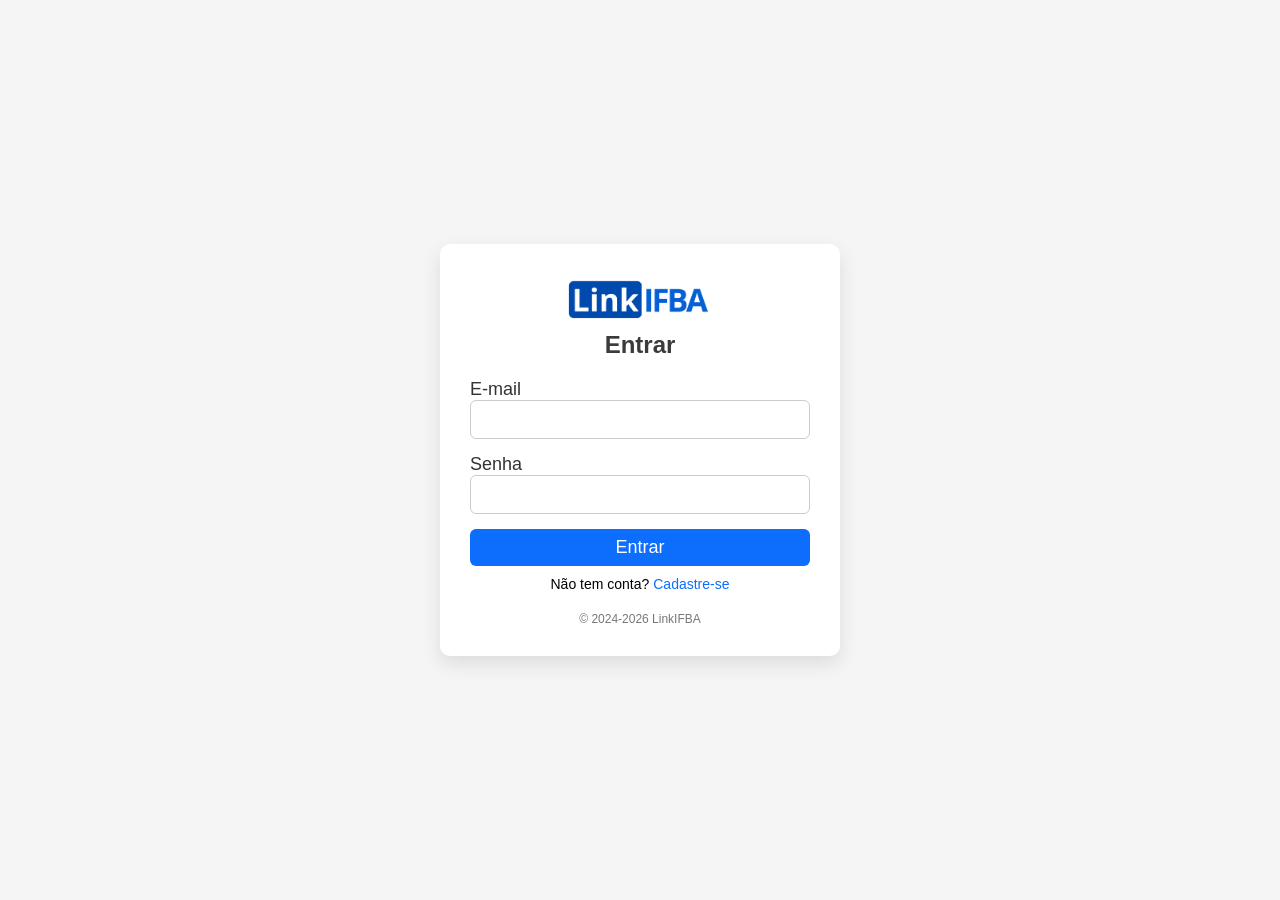
<file: TCC/login.html>
<!DOCTYPE html>
<html lang="pt-br">
<head>
    <meta charset="UTF-8" />
    <meta name="viewport" content="width=device-width, initial-scale=1.0" />
    <link rel="shortcut icon" href="Img/logo/019125-removebg-preview.png" type="img/x-icon">
    <link rel="stylesheet" href="login.css">
    <title>Login | LinkIFBA</title>
    <style>
         
    </style>
</head>
<body>

  <div class="container" id="login">
    <div class="logo">
      <img src="img/logo/logo-comp2.png" alt="logo-comp2">
    </div>

    <h2>Entrar</h2>

    <form action="login.php" method="post">
      <div>
        <label for="email">E-mail</label>
        <input type="email" id="email" name="email" required />
      </div>

      <div>
        <label for="senha">Senha</label>
        <input type="password" id="senha" name="senha" required />
      </div>

      <button type="submit">Entrar</button>
    </form>

    <div class="link">
      Não tem conta? <a href="cadastro.html">Cadastre-se</a>
    </div>

    <footer>© 2024-2026 LinkIFBA</footer>
  </div> 

</body>
</html>
</file>
<file: TCC/login.css>
* {
    margin: 0;
    padding: 0;
    box-sizing: border-box;
    font-family: Arial, sans-serif;
}

body {
    min-height: 100vh;
    background: #f5f5f5;
    display: flex;
    align-items: center;
    justify-content: center;
}


.container {
    width: 100%;
    max-width: 400px;
    background: #fff;
    border-radius: 10px;
    padding: 30px;
    box-shadow: 0 8px 20px rgba(0,0,0,0.1);
}

.logo {
    display: flex;
    justify-content: center;
    margin-bottom: 5px;
}

.logo img {
    width: 150px;
}

h2 {
    text-align: center;
    margin-bottom: 20px;
    color: #3b3b3b;
}

form { 
    display: flex;
    flex-direction: column;
    gap: 15px;
}

label {
    font-size: 18px;
    color: #333;
}

select{
    padding: 2px;
    border-radius: 5px;
}

input {
    padding: 8px;
    border: 1px solid #ccc;
    border-radius: 6px;
    font-size: 18px;
    width: 340px;
}

input:focus {
    outline: none;
    border-color: #0d6efd;
}

button {
    font-weight: 500;
    width: 100%;
    padding: 8px;
    background: #0d6efd;
    color: #fff;
    border: none;
    border-radius: 6px;
    font-size: 18px;
    cursor: pointer;
}

button:hover {
    background: #0b5ed7;
}

.link {
    text-align: center;
    margin-top: 10px;
    font-size: 14px;
}

.link a {
    color: #0d6efd;
    text-decoration: none;
}

    .link a:hover {
    text-decoration: underline;
}

footer {
    text-align: center;
    margin-top: 20px;
    font-size: 12px;
    color: #777;
}

/* EDITAR PERFIL*/
textarea{
    max-width: 335px;
    max-height: 100px;
    padding: 4px;
}

.imagem{
    align-self: center;
    justify-items: center;
    
}
.salvar{
    width: 150px;
}

#preview{
    border-radius: 50%;
    display:none;
    width:110px;
    margin-bottom: 5px;
    width: 90px;
    height: 90px;
    border: 2px solid #313131;
} 

.upload-btn {
    display: inline-block;
    padding: 8px 15px;
    background: #007bff;
    color: #fff;
    border-radius: 6px;
    cursor: pointer;
    font-weight: 500;
}

.upload-btn:hover {
    background: #005ec7;
}

#voltar-perfil{
    text-align: center;
}
#voltar-perfil img{
    width: 90px;
    height: 90px;
    border-radius: 50%;
    box-shadow: 0 8px 20px rgba(0,0,0,0.2);
}

#voltar-perfil img:hover{
    box-shadow: 0 0 25px rgba(228, 0, 0, 0.8);
}

/* Botão do add projeto para criar e apagar um time */
.ctime{
    font-size: 18px;
    text-decoration: none;
    padding: 0px 4px;
    margin-left: 3px;
    border: none;
    background: #007bff;
    color: white;
    border-radius: 50%;
    cursor: pointer;
}

.rtime{
    width: 18px;
    font-size: 15px;
    font-weight: bold;
    text-decoration: none;
    padding: 1px 6px;
    padding-bottom: 2px;
    margin-left: 3px;
    border: none;
    background: rgb(247, 18, 18);
    color: white;
    border-radius: 50%;
    cursor: pointer;
}
.rtime:hover{
    width: 18px;
    font-size: 15px;
    font-weight: bold;
    text-decoration: none;
    padding: 1px 6px;
    padding-bottom: 2px;
    margin-left: 3px;
    border: none;
    background: rgb(207, 1, 1);
    color: white;
    border-radius: 50%;
    cursor: pointer;
}


#meuPopup{

    width: 270px;
    height: 160px;
    padding: 10px;
    border-radius: 15px;
    border: 0;
    align-self:  center;
    justify-self: center;
    box-shadow: 0 8px 20px rgba(0,0,0,0.4);
}

#meuPopup p{
    font-weight: bold;
    margin-top: 5px;
}

#meuPopup div{
    height: 75px;
    text-align: center;
    align-content: center;
}

#meuPopup span{
    font: normal bold 30px/1.5 Arial, sans-serif;
    justify-self: center;
    text-align: center;
}

#meuPopup button{
    width: 115px;
    margin: 0px 3px;
}

#desc{
    width: 335px;
}

/* RELACIONADO A PAGINA DE CRIAÇÂO DE EQUIPE*/
#addt{
    width: 45px;
    font-size: 15px;
    text-decoration: none;
    padding: 4px 8px;
    margin-left: 3px;
    margin-top: 25px;
    border: none;
    background: #027e17;
    color: rgb(255, 255, 255);
    border-radius: 20px;
    cursor: pointer;
    box-shadow: 0 8px 20px rgba(0,0,0,0.2);
}
#addt:hover{
    background: #01520f;
}

#membro-conf{
    display: flex;
    flex-wrap: wrap;
    gap: 6px;
}

.balao{
    display: flex;
    align-items: center;
    background-color: #494949; 
    color: white;
    width: min-content;
    padding: 4px 15px;
    margin: 2px;
    border-radius: 25px;
    font: bold 14px/1.5 Arial, sans-serif;
    box-shadow: 0 8px 20px rgba(0,0,0,0.3);
}

.balao button{
    margin: 0;
    padding: 0;
    background-color: transparent;
    margin-left: 5px;
    font: italic bold 18px/1.5 Arial, sans-serif;
}
.balao button:hover{
    color: rgb(250, 42, 42);
}
</file>
